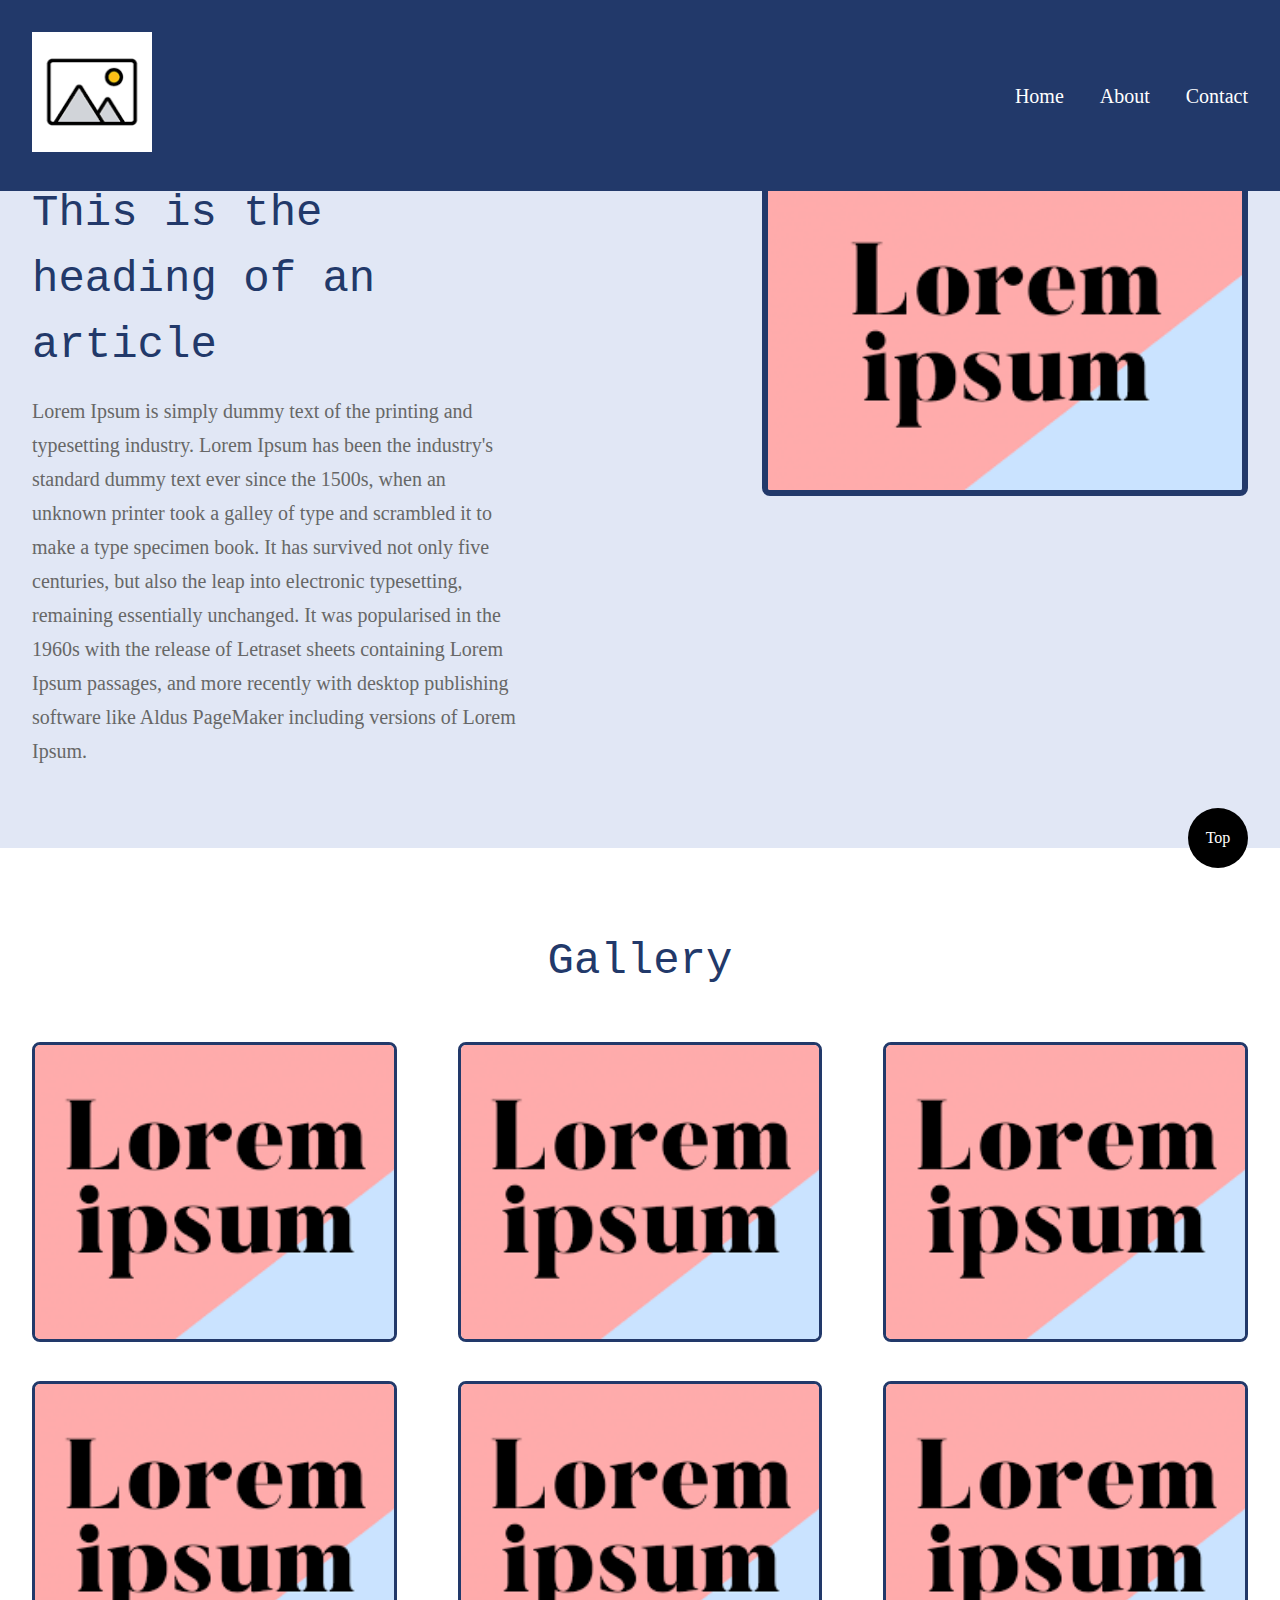
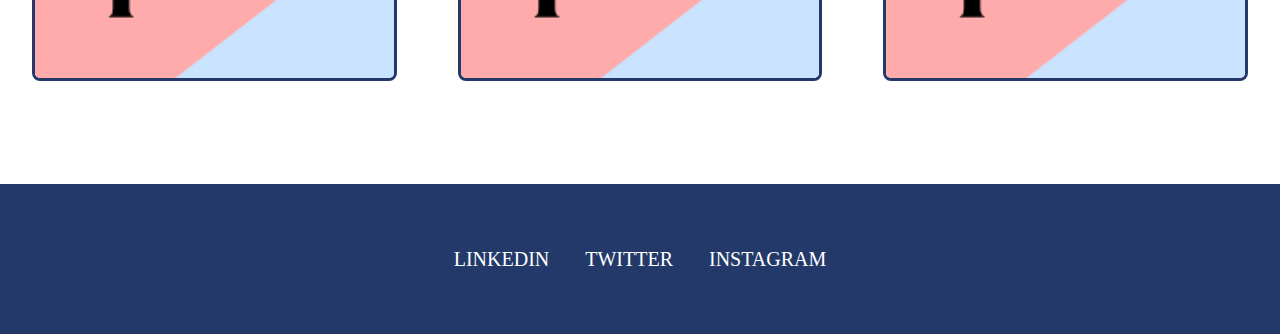
<file: block-BHaabk/index.html>
<!DOCTYPE html>
<html lang="en">
<head>
    <meta charset="UTF-8">
    <meta name="viewport" content="width=device-width, initial-scale=1.0">
    <link rel="stylesheet" href="style.css" />
    <title>Blog and Gallery</title>
</head>
<body id="top">
    <header class="header">
        <div class="container flex">
            <a class="brand" href="#">
                <img src="gallery.png" alt="gallery">
            </a>
            <nav class="nav">
                <a href="#">Home</a>
                <a href="#">About</a>
                <a href="#">Contact</a>
            </nav>
        </div>
    </header>
    <main>
        <section class="article-section">
            <article class="container flex">
                <div class="col-1-2">
                    <h1 class="article-heading">This is the heading of an article</h1>
                    <p class="article-text">Lorem Ipsum is simply dummy text of the printing and typesetting industry. Lorem Ipsum has been the industry's standard dummy text ever since the 1500s, when an unknown printer took a galley of type and scrambled it to make a type specimen book. It has survived not only five centuries, but also the leap into electronic typesetting, remaining essentially unchanged. It was popularised in the 1960s with the release of Letraset sheets containing Lorem Ipsum passages, and more recently with desktop publishing software like Aldus PageMaker including versions of Lorem Ipsum.</p>
                </div>
                <div class="col-1-2">
                    <img  class="article-img" src="lorem.png" alt="Lorem Ipsum">
                </div>
            </article>
        </section>
        <section class="gallery">
            <div class="container">
                <h2 class="heading">Gallery</h2>
                <div class="flex">
                    <div class="col-1-3">
                        <img src="lorem.png" alt="lorem ipsum">
                    </div>
                    <div class="col-1-3">
                        <img src="lorem.png" alt="lorem ipsum">
                    </div>
                    <div class="col-1-3">
                        <img src="lorem.png" alt="lorem ipsum">
                    </div>
                    <div class="col-1-3">
                        <img src="lorem.png" alt="lorem ipsum">
                    </div>
                    <div class="col-1-3">
                        <img src="lorem.png" alt="lorem ipsum">
                    </div>
                    <div class="col-1-3">
                        <img src="lorem.png" alt="lorem ipsum">
                    </div>
                </div>
            </div>
        </section>
    </main>
    <footer class="footer">
        <div class="container">
            <nav>
                <a href="#">LinkedIn</a>
                <a href="#">Twitter</a>
                <a href="#">Instagram</a>
            </nav>
        </div>
    </footer>
    <a class="top-btn" href="#top">Top</a>
</body>
</html>
</file>
<file: block-BHaabk/style.css>
/* http://meyerweb.com/eric/tools/css/reset/ 
   v2.0 | 20110126
   License: none (public domain)
*/

html, body, div, span, applet, object, iframe,
h1, h2, h3, h4, h5, h6, p, blockquote, pre,
a, abbr, acronym, address, big, cite, code,
del, dfn, em, img, ins, kbd, q, s, samp,
small, strike, strong, sub, sup, tt, var,
b, u, i, center,
dl, dt, dd, ol, ul, li,
fieldset, form, label, legend,
table, caption, tbody, tfoot, thead, tr, th, td,
article, aside, canvas, details, embed, 
figure, figcaption, footer, header, hgroup, 
menu, nav, output, ruby, section, summary,
time, mark, audio, video {
	margin: 0;
	padding: 0;
	border: 0;
	font-size: 100%;
	font: inherit;
	vertical-align: baseline;
}
/* HTML5 display-role reset for older browsers */
article, aside, details, figcaption, figure, 
footer, header, hgroup, menu, nav, section {
	display: block;
}
body {
	line-height: 1;
}
ol, ul {
	list-style: none;
}
blockquote, q {
	quotes: none;
}
blockquote:before, blockquote:after,
q:before, q:after {
	content: '';
	content: none;
}
table {
	border-collapse: collapse;
	border-spacing: 0;
}

/* Custom Styles */

*, *::before, *::after {
    box-sizing: border-box;
}

body {
    line-height: 1.5;
    font-size: 16px;
}

h1, h2, h3, h4, h5, h6 {
    font-family: 'Courier New', Courier, monospace;
}

.container {
    max-width: 1330px;
    margin: 0 auto;
    padding: 0 32px;
}

.clearfix::before, .clearfix::after {
    content: "";
    display: table;
}
.clearfix::after {
    clear: both;
}

.header {
    background-color: #22396A;
    padding: 32px 0;
    position: fixed;
    width: 100%;
}

.brand img {
    width: 120px;
}

.flex {
    display: flex;
    justify-content: space-between;
    align-items: center;
}

.nav a {
    text-decoration: none;
    color: #ffffff;
    text-transform: capitalize;
    margin-left: 32px;
    font-size: 20px;
}

.article-section {
    padding: 80px 0;
    background-color: #e1e7f5;
    padding-top: 180px;
}

.article-section .flex {
    align-items: flex-start;
}

.col-1-2 {
    width: 40%;
}

.article-img {
    width: 100%;
    border-radius: 8px;
    border: 6px solid #22396a;
}

.article-heading {
    font-size: 44px;
    color: #22396a;
    margin-bottom: 16px;
}

.article-text {
    font-size: 20px;
    line-height: 1.7;
    color: #676767;
}

.gallery {
    padding: 80px 0;
}

.gallery .flex {
    flex-wrap: wrap;
}

.heading {
    text-align: center;
    color: #22396a;
    font-size: 44px;
    margin-bottom: 32px; 
}

.col-1-3 {
    width: 30%;
    margin: 16px 0;
}

.gallery img {
    width: 100%;
    border-radius: 8px;
    border: 3px solid #22396a;
    height: 300px;
    object-fit: cover;
}

.footer {
    padding: 60px 0;
    background-color:#22396a;
    text-align: center;
}

.footer a {
    text-decoration: none;
    text-transform: uppercase;
    color: #fff;
    font-size: 20px;
    margin: 0 16px;
}

.top-btn {
    display: flex;
    justify-content: center;
    align-items: center;
    width: 60px;
    height: 60px;
    border-radius: 50%;
    color:#fff;
    background-color: black;
    position: fixed;
    right: 32px;
    bottom: 32px;
    text-decoration: none;
}
</file>
